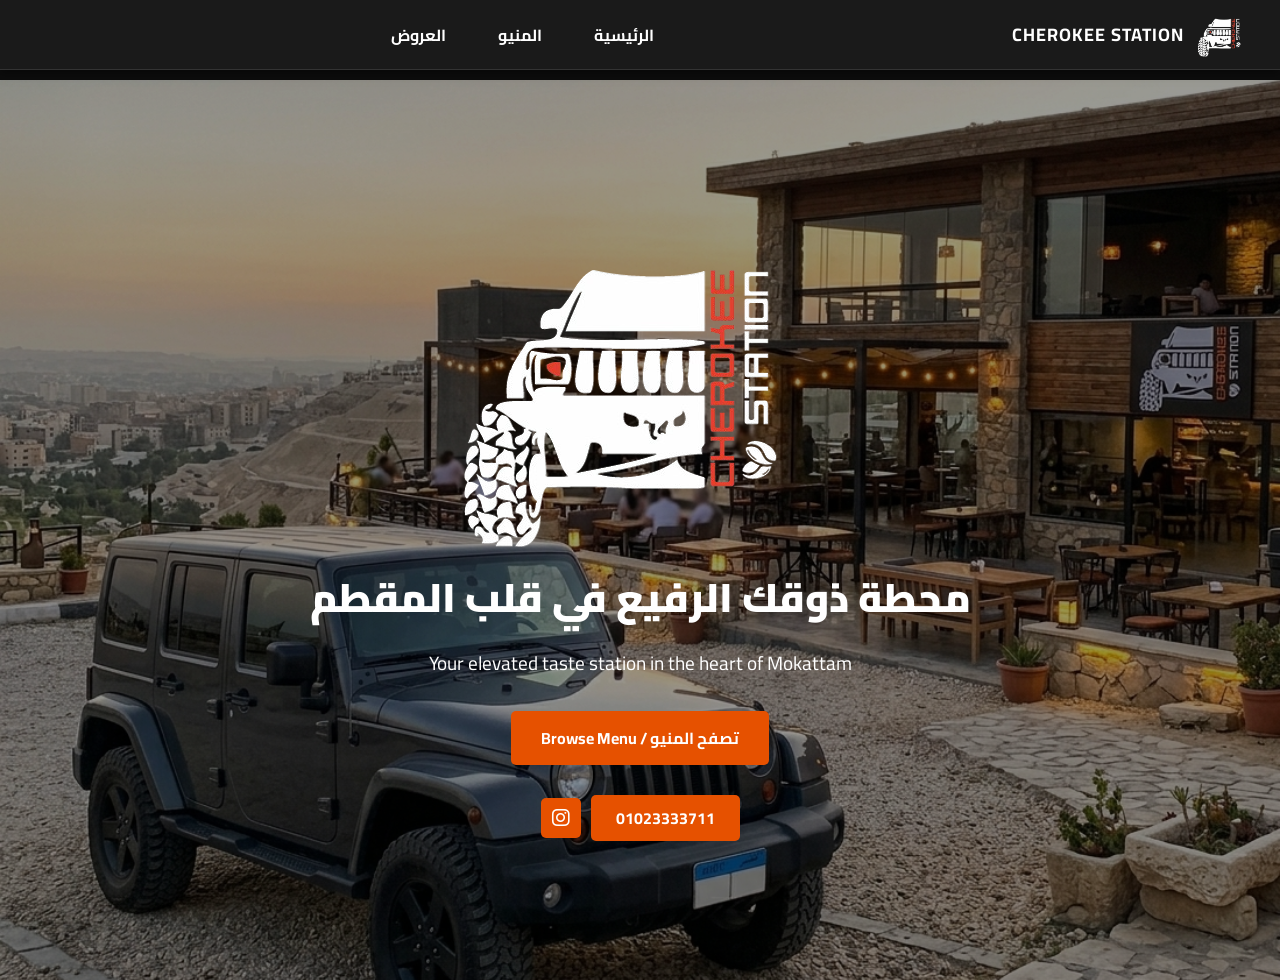
<file: index.html>
<!DOCTYPE html>
<html lang="ar" dir="rtl">
<head>
    <meta charset="UTF-8">
    <meta name="viewport" content="width=device-width, initial-scale=1.0">
    <title>Cherokee Station | الرئيسية</title>
    
    <link href="https://fonts.googleapis.com/css2?family=Cairo:wght@400;700;900&display=swap" rel="stylesheet">
    
    <link rel="stylesheet" href="https://cdnjs.cloudflare.com/ajax/libs/font-awesome/6.0.0/css/all.min.css">
    
    <link rel="stylesheet" href="style.css">
</head>
<body>

    <header class="main-header">
        <div class="container">
            <div class="logo">
                <a href="index.html">
                    <img src="logo2.jpg" alt="Cherokee Station"> 
                    <span class="logo-text">CHEROKEE STATION</span>
                </a>
            </div>

            <nav class="nav-links">
                <ul>
                    <li><a href="index.html" class="active">الرئيسية</a></li>
                    <li><a href="minu.html">المنيو</a></li>
                    <li><a href="sale.html">العروض</a></li>
                </ul>
            </nav>
        </div>
    </header>

    <section class="hero" id="home">
        <div class="hero-overlay"></div> 
        <div class="hero-content">
            <img src="logo2.jpg" alt="Cherokee Logo" class="main-logo">
            
            <h2>محطة ذوقك الرفيع في قلب المقطم</h2>
            <p>Your elevated taste station in the heart of Mokattam</p>
            
            <div class="hero-buttons">
                <a href="minu.html" class="btn-browse">تصفح المنيو / Browse Menu</a>
            </div>

            <div class="hero-footer">
                <span class="phone-box">01023333711</span>
                <a href="https://www.instagram.com/cherokeestation/" target="_blank" class="insta-box">
                    <i class="fab fa-instagram"></i>
                </a>
            </div>
        </div>
    </section>

</body>
</html>
</file>
<file: style.css>
/* --- 1. إعدادات أساسية --- */
* {
    margin: 0;
    padding: 0;
    box-sizing: border-box;
    outline: none;
}

body {
    font-family: 'Cairo', sans-serif;
    background-color: #0c0c0c;
    padding-top: 80px; 
}

/* --- 2. الهيدر (Main Header) --- */
.main-header {
    background-color: #1a1a1a;
    width: 100%;
    position: fixed; 
    top: 0;
    z-index: 1000;
    padding: 12px 0;
    border-bottom: 1px solid #333;
    box-shadow: 0 2px 10px rgba(0,0,0,0.5);
}

.container {
    width: 95%; 
    max-width: 1400px; 
    margin: 0 auto;
    display: flex;
    justify-content: space-between; 
    align-items: center;
}

/* --- 3. اللوجو والاسم --- */
.logo a {
    display: flex;
    align-items: center; 
    text-decoration: none; 
    gap: 12px;
}

.logo img {
    height: 45px;
    width: auto;
}

.logo-text {
    color: #ffffff;
    font-size: 18px;
    font-weight: 700;
    letter-spacing: 1px;
    text-transform: uppercase;
}

/* --- 4. الروابط (Navigation) --- */
.nav-links {
    flex-grow: 1; 
    display: flex;
    justify-content: center; 
}

.nav-links ul {
    list-style: none;
    display: flex;
    gap: 2.5vw; 
}

.nav-links a {
    text-decoration: none;
    color: #ffffff;
    font-size: 16px;
    font-weight: 700;
    white-space: nowrap; 
    transition: 0.3s ease-in-out; 
    padding: 5px 10px;
}

.nav-links a:hover {
    color: #e65100; 
}

/* تثبيت اللون عند الضغط */
#home:target ~ .main-header .nav-links a[href="#home"],
#menu:target ~ .main-header .nav-links a[href="#menu"],
#our-story:target ~ .main-header .nav-links a[href="#our-story"],
#specials:target ~ .main-header .nav-links a[href="#specials"],
#contact:target ~ .main-header .nav-links a[href="#contact"] {
    color: #e65100;
}

/* --- 5. قسم الـ Hero الاحترافي --- */
.hero {
    position: relative;
    height: 100vh;
    width: 100%;
    background-image: url('backgrawnd.jpg');
    background-size: cover;
    background-position: center;
    background-repeat: no-repeat;
    display: flex;
    flex-direction: column;
    justify-content: center;
    align-items: center;
    text-align: center;
    color: white;
    overflow: hidden;
}

.hero-overlay {
    position: absolute;
    top: 0; left: 0;
    width: 100%; height: 100%;
    background: rgba(0, 0, 0, 0.4);
    z-index: 1;
}

.hero-content {
    position: relative;
    z-index: 2;
    width: 90%;
    max-width: 800px;
}

.hero-logo {
    width: 250px;
    height: auto;
    margin-bottom: 20px;
}

.hero-content h2 {
    font-size: 2.5rem;
    margin-bottom: 10px;
    font-weight: 900;
}

.hero-content p {
    font-size: 1.2rem;
    margin-bottom: 30px;
}

.btn-browse {
    background-color: #e65100;
    color: white;
    padding: 12px 30px;
    text-decoration: none;
    border-radius: 5px;
    font-weight: bold;
    display: inline-block;
    transition: 0.3s;
}

.btn-browse:hover { transform: scale(1.05); background-color: #ff5722; }

/* --- 6. الفوتر (الرقم والإنستجرام) --- */
.hero-footer {
    margin-top: 30px;
    display: flex;
    justify-content: center;
    align-items: center;
    gap: 10px;
}

.phone-box {
    background-color: #e65100;
    color: white;
    padding: 8px 25px;
    border-radius: 5px;
    font-weight: bold;
}

.insta-box {
    background-color: #e65100;
    color: white;
    width: 40px; height: 40px;
    display: flex;
    justify-content: center;
    align-items: center;
    border-radius: 5px;
    text-decoration: none;
    font-size: 20px;
}

/* --- 7. التعامل مع الشاشات (Responsive) --- */

/* تابلت وشاشات متوسطة */
@media (max-width: 992px) {
    .logo-text { display: none; } /* نخفي النص عشان المنيو تاخد راحتها */
}

/* موبايل */
@media (max-width: 768px) {
    .container { flex-wrap: wrap; }
    
    .nav-links {
        order: 3;
        width: 100%;
        margin-top: 15px;
        overflow-x: auto;
    }
    
    .nav-links ul { gap: 10px; justify-content: flex-start; padding-bottom: 5px; }
    
    .nav-links a {
        font-size: 12px;
        background: rgba(255,255,255,0.1);
        padding: 6px 12px;
        border-radius: 20px;
    }

    /* تصغير محتوى الـ Hero للموبايل عشان ميتداخلش */
    .hero-logo { width: 160px; }
    .hero-content h2 { font-size: 1.6rem; }
    .hero-content p { font-size: 0.9rem; }
    .btn-browse { padding: 10px 20px; font-size: 14px; }
    .phone-box { padding: 6px 15px; font-size: 14px; }
}
</file>
